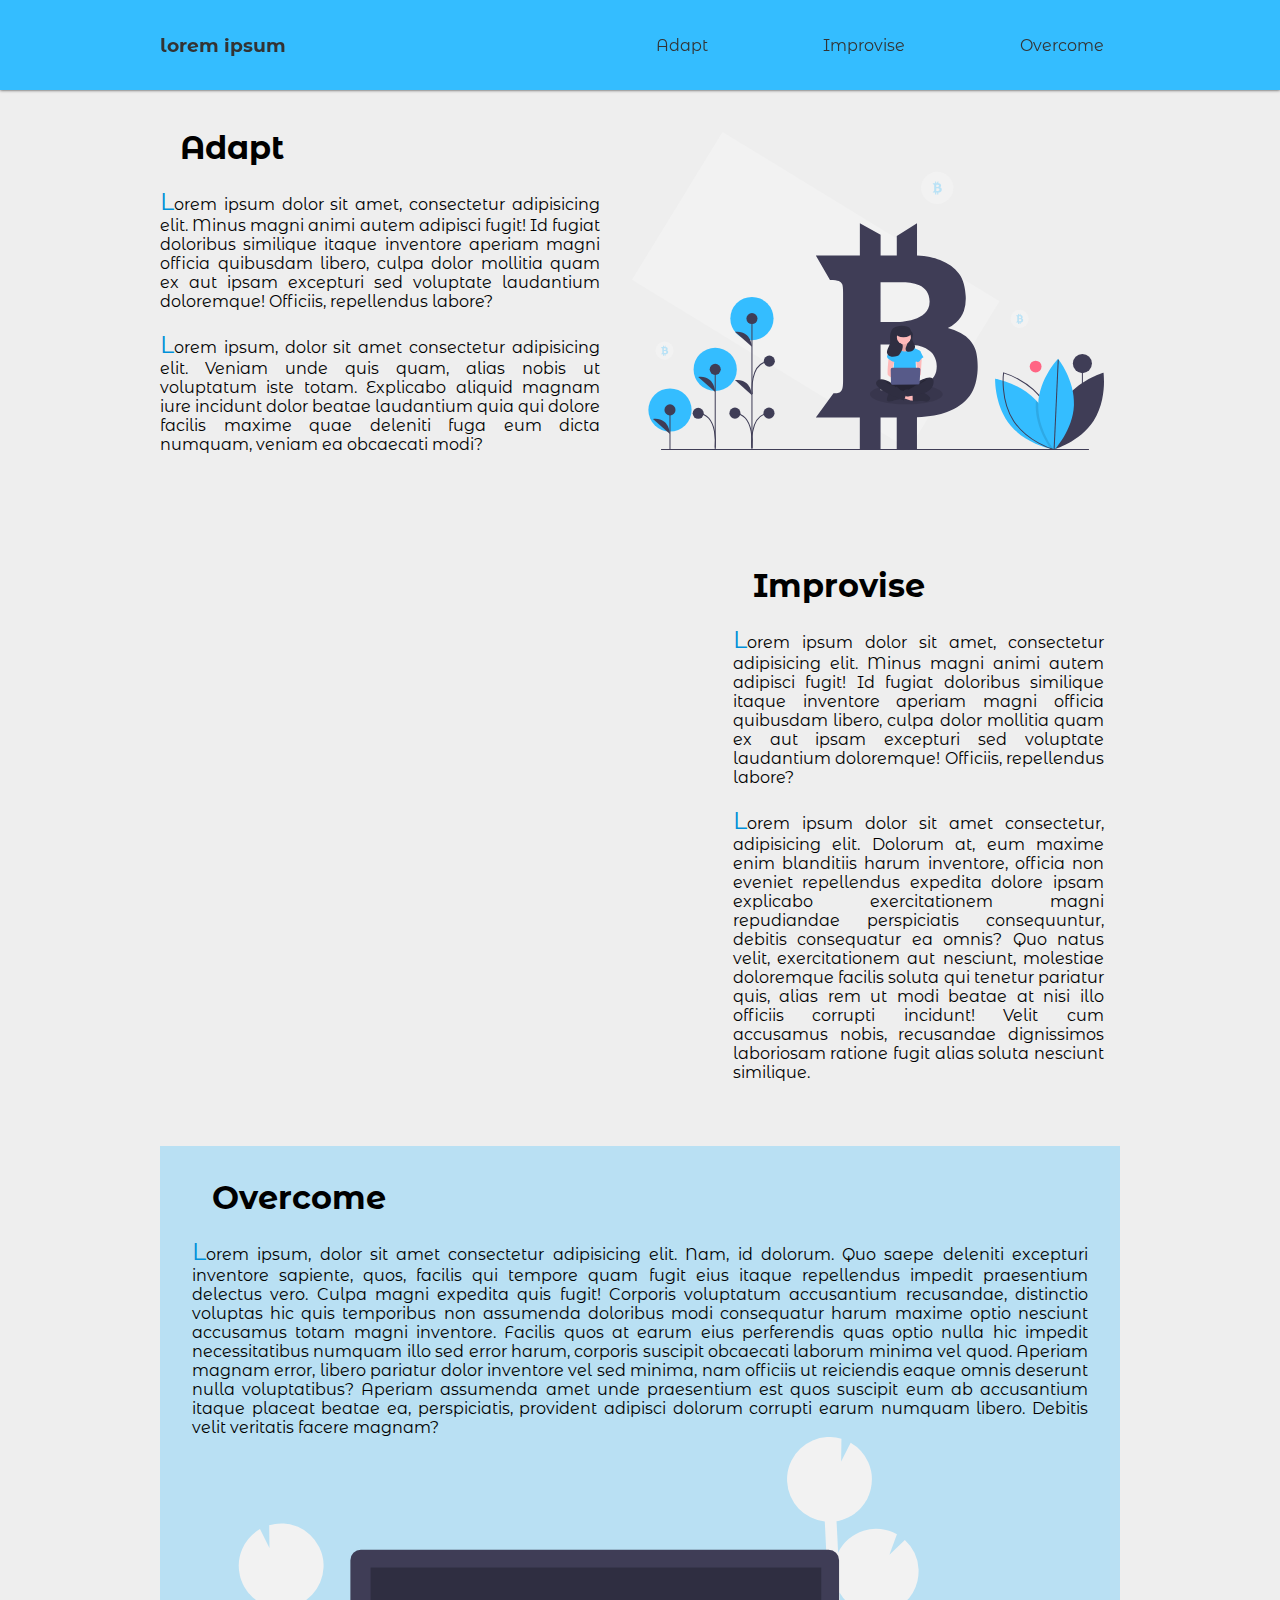
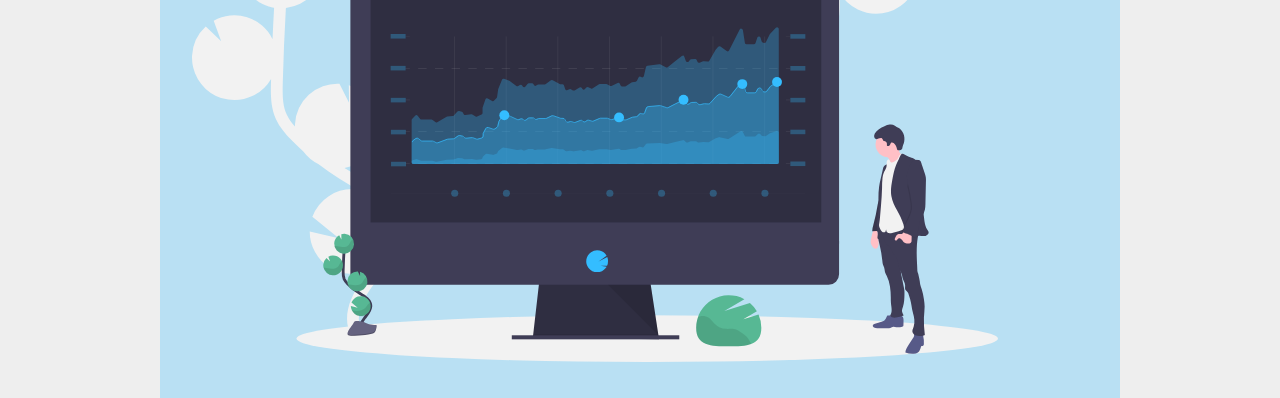
<file: index.html>
<!DOCTYPE html>
<html lang="fr">

<head>
  <meta charset="UTF-8">
  <meta name="viewport" content="width=device-width, initial-scale=1.0">
  <meta http-equiv="X-UA-Compatible" content="ie=edge">

  <title>Scroll Events</title>

  <link rel="stylesheet" href="https://use.fontawesome.com/releases/v5.8.2/css/all.css">
  <link href="./style.css" rel="stylesheet">
</head>

<body>

  <nav id="navbar">
    <div class="nav-elements" id="nav-elements">
      <h3><a href="#">lorem ipsum</a></h3>
      <ul class="nav-links">
        <li><a href="#adapt-title">Adapt</a></li>
        <li><a href="#improvise">Improvise</a></li>
        <li><a href="#overcome">Overcome</a></li>
      </ul>
    </div>
  </nav>

  <main>
    <div class="adapt" id="adapt">
      <div class="dummy-adapt">
        <h2 id="adapt-title">Adapt</h2>
        <p>Lorem ipsum dolor sit amet, consectetur adipisicing elit. Minus magni animi autem adipisci fugit! Id fugiat
          doloribus similique itaque inventore aperiam magni officia quibusdam libero, culpa dolor mollitia quam ex aut
          ipsam excepturi sed voluptate laudantium doloremque! Officiis, repellendus labore?</p><br />
        <p>Lorem ipsum, dolor sit amet consectetur adipisicing elit. Veniam unde quis quam, alias nobis ut voluptatum
          iste totam. Explicabo aliquid magnam iure incidunt dolor beatae laudantium quia qui dolore facilis maxime quae
          deleniti fuga eum dicta numquam, veniam ea obcaecati modi?</p>
      </div>
      <img src="./media/svg/undraw_digital_currency_qpak.svg" alt="">

    </div>

    <div class="improvise" id="improvise">
      <img src="./media/svg/undraw_nakamoto_2iv6.svg" alt="" id="imgImprovise">
      <div>
        <h2>Improvise</h2>
        <p>Lorem ipsum dolor sit amet, consectetur adipisicing elit. Minus magni animi autem adipisci fugit! Id fugiat
          doloribus similique itaque inventore aperiam magni officia quibusdam libero, culpa dolor mollitia quam ex
          aut ipsam excepturi sed voluptate laudantium doloremque! Officiis, repellendus labore?</p><br />
        <p>Lorem ipsum dolor sit amet consectetur, adipisicing elit. Dolorum at, eum maxime enim blanditiis harum
          inventore, officia non eveniet repellendus expedita dolore ipsam explicabo exercitationem magni repudiandae
          perspiciatis consequuntur, debitis consequatur ea omnis? Quo natus velit, exercitationem aut nesciunt,
          molestiae doloremque facilis soluta qui tenetur pariatur quis, alias rem ut modi beatae at nisi illo
          officiis corrupti incidunt! Velit cum accusamus nobis, recusandae dignissimos laboriosam ratione fugit alias
          soluta nesciunt similique.</p>
      </div>
    </div>
    <div class="overcome" id="overcome">
      <h2>Overcome</h2>
      <p>Lorem ipsum, dolor sit amet consectetur adipisicing elit. Nam, id dolorum. Quo saepe deleniti excepturi
        inventore sapiente, quos, facilis qui tempore quam fugit eius itaque repellendus impedit praesentium delectus
        vero. Culpa magni expedita quis fugit! Corporis voluptatum accusantium recusandae, distinctio voluptas hic quis
        temporibus non assumenda doloribus modi consequatur harum maxime optio nesciunt accusamus totam magni inventore.
        Facilis quos at earum eius perferendis quas optio nulla hic impedit necessitatibus numquam illo sed error harum,
        corporis suscipit obcaecati laborum minima vel quod. Aperiam magnam error, libero pariatur dolor inventore vel
        sed minima, nam officiis ut reiciendis eaque omnis deserunt nulla voluptatibus? Aperiam assumenda amet unde
        praesentium est quos suscipit eum ab accusantium itaque placeat beatae ea, perspiciatis, provident adipisci
        dolorum corrupti earum numquam libero. Debitis velit veritatis facere magnam?</p>
      <img src="./media/svg/undraw_financial_data_es63.svg" alt="">
    </div>
  </main>

  <div class="pop-up" id="popup">
    <div class="pop-up-container">
      <h3>Don't miss out !<br />Suscribe to our newsletter</h3>
      <div class="button-container">
        <input type="email" placeholder="please enter you email">
        <button>Submit</button>
      </div>
      <i class="far fa-times-circle" id="closeBtn"></i>
    </div>
  </div>

  <script src="./script.js" type="text/javascript"></script>
</body>



</html>
</file>
<file: style.css>
@import url("https://fonts.googleapis.com/css?family=Montserrat+Alternates&display=swap");

* {
  margin: 0;
  padding: 0;
  box-sizing: border-box;
  font-family: "Montserrat Alternates", sans-serif;
}
html {
  scroll-behavior: smooth;
}
h2 {
  margin: 0 0 20px 20px;
  font-size: 2rem;
}
body {
  background: #eee;
}
nav {
  width: 100%;
  background: #34bdff;
  box-shadow: 0 0 3px #333;
  position: fixed;
  z-index: 1000;
  height: 90px;
  transition: 0.2s ease;
}
.nav-elements {
  display: flex;
  justify-content: space-between;
  align-items: center;
  width: 90%;
  height: 100%;
  margin: auto;
}
.nav-elements a {
  color: #333;
  text-decoration: none;
}
.nav-elements a:visited {
  color: #333;
}
.nav-elements h2 {
  transition: all 0.3s ease-in-out;
}
.nav-links {
  display: flex;
  justify-content: space-between;
  list-style-type: none;
}
.nav-links,
h3 {
  flex: 1;
  color: #333;
}
.nav-links li {
  padding: 1rem;
  transition: all 0.2s ease;
}
.nav-elements h2:hover {
  font-weight: 100;
}
.nav-links li:hover {
  transform: translateX(5px);
  font-weight: bold;
}
p {
  text-align: justify;
}
p::first-letter {
  font-size: 1.5rem;
  color: rgb(0, 144, 216);
}
.adapt {
  display: flex;
  padding: 6rem 1rem 1rem 0;
  margin-bottom: 3rem;
}
.dummy-adapt {
  padding: 2rem 2rem 2rem 0;
}
.adapt img {
  width: 50%;
}
.improvise {
  padding: 1rem;
  margin-bottom: 3rem;
  display: flex;
}
.improvise h1 {
  text-align: right;
  padding-right: 17%;
}
#imgImprovise {
  width: 60%;
  padding: 2rem;
  opacity: 0;
  transform: translateX(-200px);
  transition: 1s ease-in-out;
}
.overcome {
  padding: 2rem;
  background: rgba(52, 187, 255, 0.287);
}
.overcome h1 {
  text-align: center;
}
.overcome img {
  width: 90%;
}

@media screen and (min-width: 1000px) {
  main {
    width: 75%;
    margin: 0 auto;
  }
  .nav-elements {
    width: 75%;
  }
}
@media screen and (max-width: 999px) {
  main {
    padding: 0 2rem;
  }
}

.pop-up {
  position: fixed;
  right: 1rem;
  bottom: 2rem;
  height: 250px;
  width: 520px;
  text-align: center;
  background: linear-gradient(90deg, #30587a, rgb(36, 113, 180));
  border-radius: 76% 24% 90% 10% / 20% 85% 15% 80%;
  box-shadow: 0 5px 10px black;
  opacity: 0;
  transform: translateX(400px);
  transition: 1s ease-out;
}
.pop-up-container {
  width: 100%;
  position: absolute;
  top: 45%;
  left: 50%;
  transform: translate(-50%, -45%);
}
.pop-up-container h3 {
  color: white;
  margin: 1rem;
  font-size: 1.5rem;
}
.button-container input {
  border: 1px solid #333;
  padding: 1rem 2rem;
  border-radius: 15px;
  box-shadow: 1px 2px 0 black;
  outline: none;
  font-size: 1.2rem;
  transition: 0.5s;
}
.button-container input:focus {
  background: rgb(211, 242, 251);
}

.button-container button {
  border-radius: 15px;
  padding: 1rem 2rem;
  font-size: 1.2rem;
  border: 1px solid #333;
  outline: none;
  cursor: pointer;
  background: white;
  box-shadow: 1px 2px 0 black;
  transition: 0.3s;
}
.button-container button:hover {
  background: rgb(211, 242, 251);
  transform: translateX(-1px);
}
.button-container button:active {
  transform: scale(0.96);
}
.fa-times-circle {
  position: absolute;
  left: 2rem;
  top: 0.7rem;
  font-size: 1.7rem;
  color: white;
  text-shadow: 2px 2px 0px #333;
  cursor: pointer;
  transition: 0.3s;
}
.fa-times-circle:hover {
  color: rgb(211, 242, 251);
  transform: translateX(-1px);
}
.fa-times-circle:active {
  transform: scale(1.5);
}
</file>
